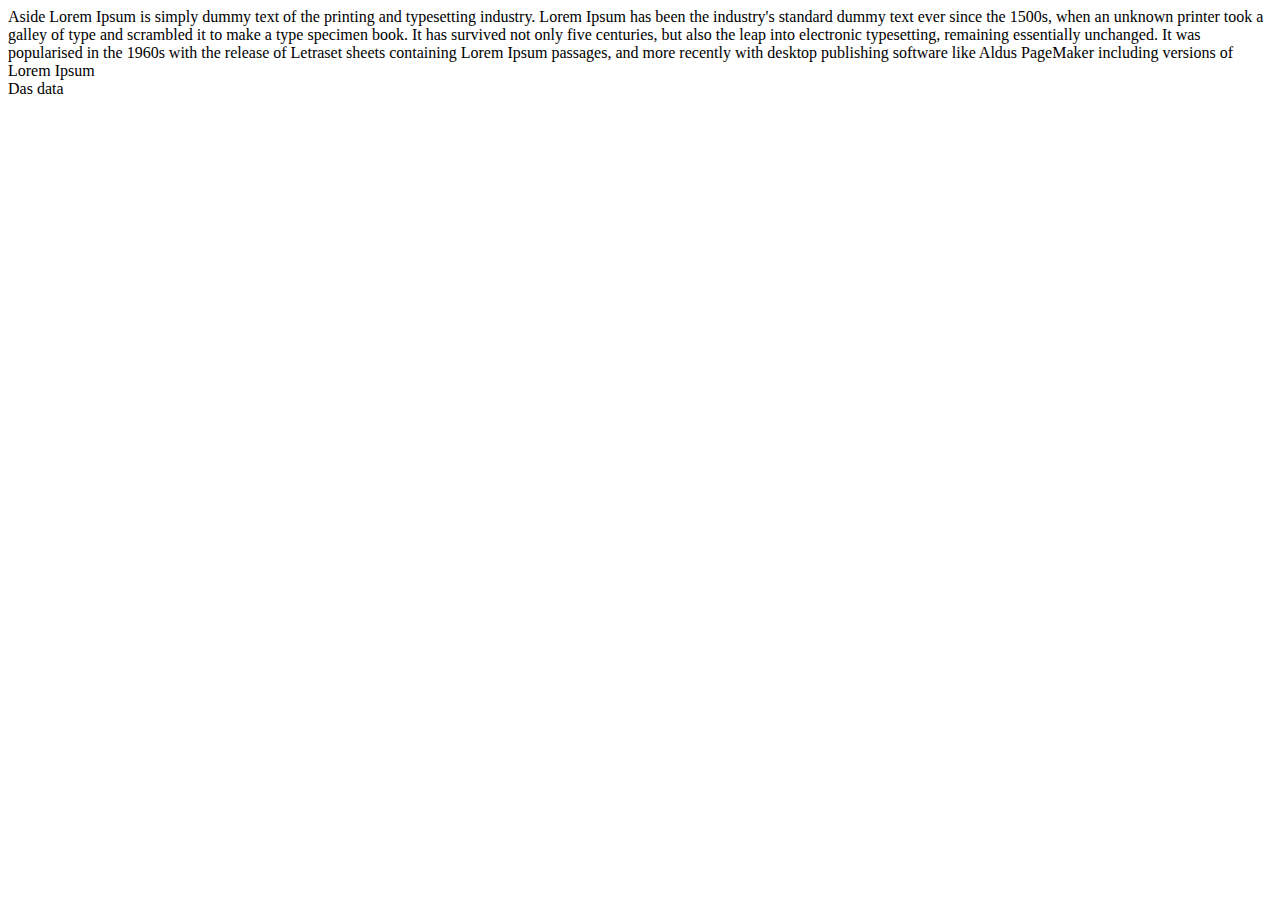
<file: priv/www/index.html>
<!DOCTYPE html>
<html>
<head>
	<title>RPG Battle Map</title>
</head>
<body>
	<aside>Aside
Lorem Ipsum is simply dummy text of the printing and typesetting industry. Lorem Ipsum has been the industry's standard dummy text ever since the 1500s, when an unknown printer took a galley of type and scrambled it to make a type specimen book. It has survived not only five centuries, but also the leap into electronic typesetting, remaining essentially unchanged. It was popularised in the 1960s with the release of Letraset sheets containing Lorem Ipsum passages, and more recently with desktop publishing software like Aldus PageMaker including versions of Lorem Ipsum
	</aside>
	<section>Das data</section>
</body>
</file>
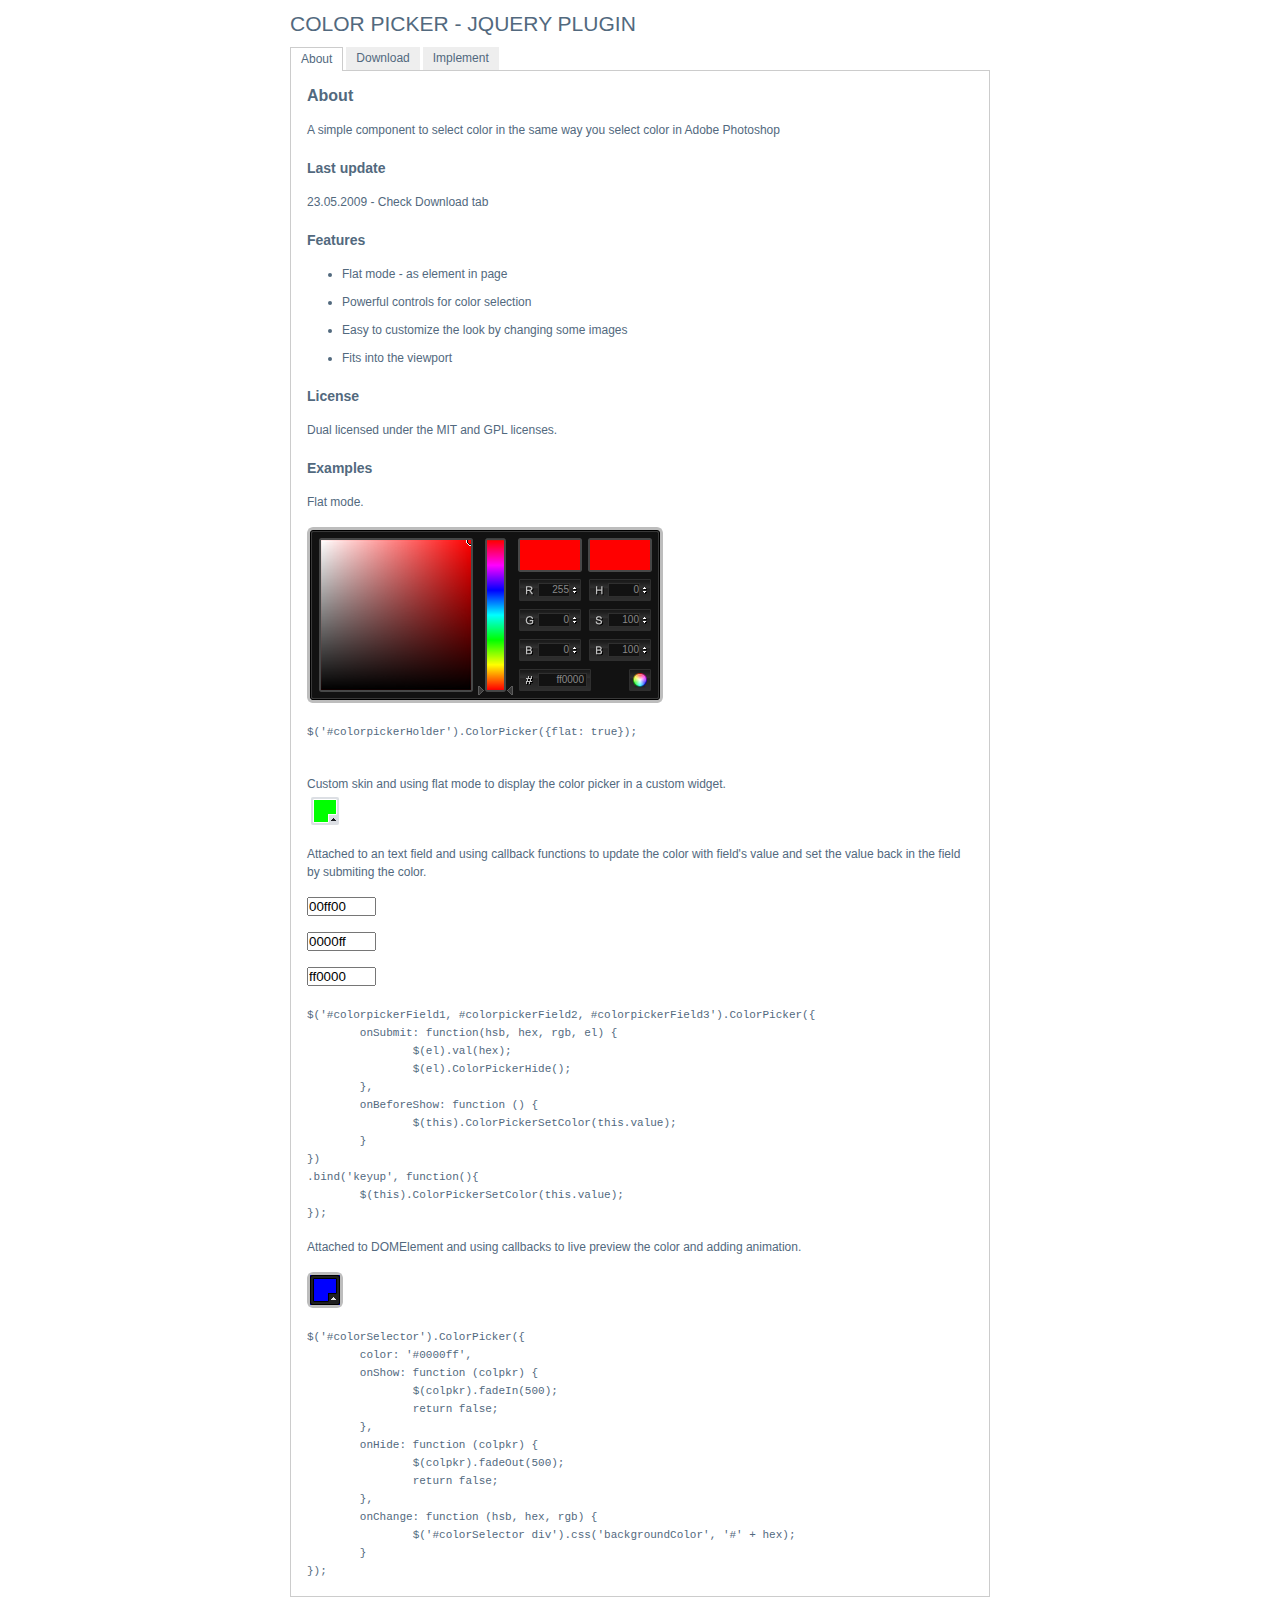
<file: priv/www/contrib/colorpicker/index.html>
<!DOCTYPE html PUBLIC "-//W3C//DTD XHTML 1.0 Strict//EN" "http://www.w3.org/TR/xhtml1/DTD/xhtml1-strict.dtd">
<html xmlns="http://www.w3.org/1999/xhtml" xml:lang="en" lang="en">
<head>
	<link rel="stylesheet" href="css/colorpicker.css" type="text/css" />
    <link rel="stylesheet" media="screen" type="text/css" href="css/layout.css" />
    <title>ColorPicker - jQuery plugin</title>
	<script type="text/javascript" src="js/jquery.js"></script>
	<script type="text/javascript" src="js/colorpicker.js"></script>
    <script type="text/javascript" src="js/eye.js"></script>
    <script type="text/javascript" src="js/utils.js"></script>
    <script type="text/javascript" src="js/layout.js?ver=1.0.2"></script>
</head>
<body>
    <div class="wrapper">
        <h1>Color Picker - jQuery plugin</h1>
        <ul class="navigationTabs">
            <li><a href="#about" rel="about">About</a></li>
            <li><a href="#download" rel="download">Download</a></li>
            <li><a href="#implement" rel="implement">Implement</a></li>
        </ul>
        <div class="tabsContent">
            <div class="tab">
                <h2>About</h2>
                <p>A simple component to select color in the same way you select color in Adobe Photoshop</p>
				<h3>Last update</h3>
				<p>23.05.2009 - Check Download tab</p>
                <h3>Features</h3>
                <ul>
                    <li>Flat mode - as element in page</li>
                    <li>Powerful controls for color selection</li>
					<li>Easy to customize the look by changing some images</li>
					<li>Fits into the viewport</li>
                </ul>
				<h3>License</h3>
				<p>Dual licensed under the MIT and GPL licenses.</p>
                <h3>Examples</h3>
                <p>Flat mode.</p>
                <p id="colorpickerHolder">
                </p>
                <pre>
$('#colorpickerHolder').ColorPicker({flat: true});
                </pre>
                <p>Custom skin and using flat mode to display the color picker in a custom widget.</p>
				<div id="customWidget">
					<div id="colorSelector2"><div style="background-color: #00ff00"></div></div>
	                <div id="colorpickerHolder2">
	                </div>
				</div>

				<p>Attached to an text field and using callback functions to update the color with field's value and set the value back in the field by submiting the color.</p>
				<p><input type="text" maxlength="6" size="6" id="colorpickerField1" value="00ff00" /></p>
				<p><input type="text" maxlength="6" size="6" id="colorpickerField3" value="0000ff" /></p>
				<p><input type="text" maxlength="6" size="6" id="colorpickerField2" value="ff0000" /></p>
				<pre>$('#colorpickerField1, #colorpickerField2, #colorpickerField3').ColorPicker({
	onSubmit: function(hsb, hex, rgb, el) {
		$(el).val(hex);
		$(el).ColorPickerHide();
	},
	onBeforeShow: function () {
		$(this).ColorPickerSetColor(this.value);
	}
})
.bind('keyup', function(){
	$(this).ColorPickerSetColor(this.value);
});
</pre>
				<p>Attached to DOMElement and using callbacks to live preview the color and adding animation.</p>
				<p>
					<div id="colorSelector"><div style="background-color: #0000ff"></div></div>
				</p>
				<pre>
$('#colorSelector').ColorPicker({
	color: '#0000ff',
	onShow: function (colpkr) {
		$(colpkr).fadeIn(500);
		return false;
	},
	onHide: function (colpkr) {
		$(colpkr).fadeOut(500);
		return false;
	},
	onChange: function (hsb, hex, rgb) {
		$('#colorSelector div').css('backgroundColor', '#' + hex);
	}
});
</pre>
            </div>
            <div class="tab">
                <h2>Download</h2>
                <p><a href="colorpicker.zip">colorpicker.zip (73 kb)</a>: jQuery, Javscript files, CSS files, images, examples and instructions.</p>
                <h3>Changelog</h3>
                <dl>
					<dt>23.05.2009</dt>
					<dd>Added: close on color selection example</dd>
					<dd>Added: restore original color option</dd>
					<dd>Changed: color update on key up event</dd>
					<dd>Fixed: colorpicker hide and show methods</dd>
					<dd>Fixed: reference to options. Multiple fields with colorpickers is possible now.</dd>
					<dd>Fixed: RGB to HSB convertion</dd>
					<dt>22.08.2008</dt>
					<dd>Fixed bug: where some events were not canceled right on Safari</dd>
					<dd>Fixed bug: where teh view port was not detected right on Safari</dd>
					<dt>16-07-2008</dt>
					<dd>Fixed bug where the letter 'F' could not be typed in the Hex field</dd>
					<dd>Fixed bug where the changes on Hex field where not parsed</dd>
					<dd>Added new option 'livePreview'</dd>
					<dt>08-07-2008</dt>
					<dd>Fixed typo in the code, both JavaScript and CSS</dd>
					<dd>Changed the cursor for some elements</dd>
					<dd>Added new demo explaining how to implement custom skin</dd>
					<dt>07.07.2008</dt>
					<dd>The first release.</dd>
                </dl>
            </div>
            <div class="tab">
                <h2>Implement</h2>
                <p>Attach the Javascript and CSS files to your document. Edit CSS file and fix the paths to  images and change colors to fit your site theme.</p>
                <pre>
&lt;link rel="stylesheet" media="screen" type="text/css" href="css/colorpicker.css" /&gt;
&lt;script type="text/javascript" src="js/colorpicker.js"&gt;&lt;/script&gt;
                </pre>
                <h3>Invocation code</h3>
                <p>All you have to do is to select the elements in a jQuery way and call the plugin.</p>
                <pre>
 $('input').ColorPicker(options);
                </pre>
                <h3>Options</h3>
                <p>A hash of parameters. All parameters are optional.</p>
                <table>
                	<tr>
                		<td><strong>eventName</strong></td>
                		<td>string</td>
                		<td>The desired event to trigger the colorpicker. Default: 'click'</td>
                	</tr>
                	<tr>
                		<td><strong>color</strong></td>
                		<td>string or hash</td>
                		<td>The default color. String for hex color or hash for RGB and HSB ({r:255, r:0, b:0}) . Default: 'ff0000'</td>
                	</tr>
                	<tr>
                		<td><strong>flat</strong></td>
                		<td>boolean</td>
                		<td>Whatever if the color picker is appended to the element or triggered by an event. Default false</td>
                	</tr>
                	<tr>
                		<td><strong>livePreview</strong></td>
                		<td>boolean</td>
                		<td>Whatever if the color values are filled in the fields while changing values on selector or a field. If false it may improve speed. Default true</td>
                	</tr>
                	<tr>
                		<td><strong>onShow</strong></td>
                		<td>function</td>
                		<td>Callback function triggered when the color picker is shown</td>
                	</tr>
                	<tr>
                		<td><strong>onBeforeShow</strong></td>
                		<td>function</td>
                		<td>Callback function triggered before the color picker is shown</td>
                	</tr>
                	<tr>
                		<td><strong>onHide</strong></td>
                		<td>function</td>
                		<td>Callback function triggered when the color picker is hidden</td>
                	</tr>
                	<tr>
                		<td><strong>onChange</strong></td>
                		<td>function</td>
                		<td>Callback function triggered when the color is changed</td>
                	</tr>
                	<tr>
                		<td><strong>onSubmit</strong></td>
                		<td>function</td>
                		<td>Callback function triggered when the color it is chosen</td>
                	</tr>
                </table>
                <h3>Set color</h3>
                <p>If you want to set a new color.</p>
                <pre>$('input').ColorPickerSetColor(color);</pre>
				<p>The 'color' argument is the same format as the option color, string for hex color or hash for RGB and HSB ({r:255, r:0, b:0}).</p>
            </div>
        </div>
    </div>
</body>
</html>
</file>
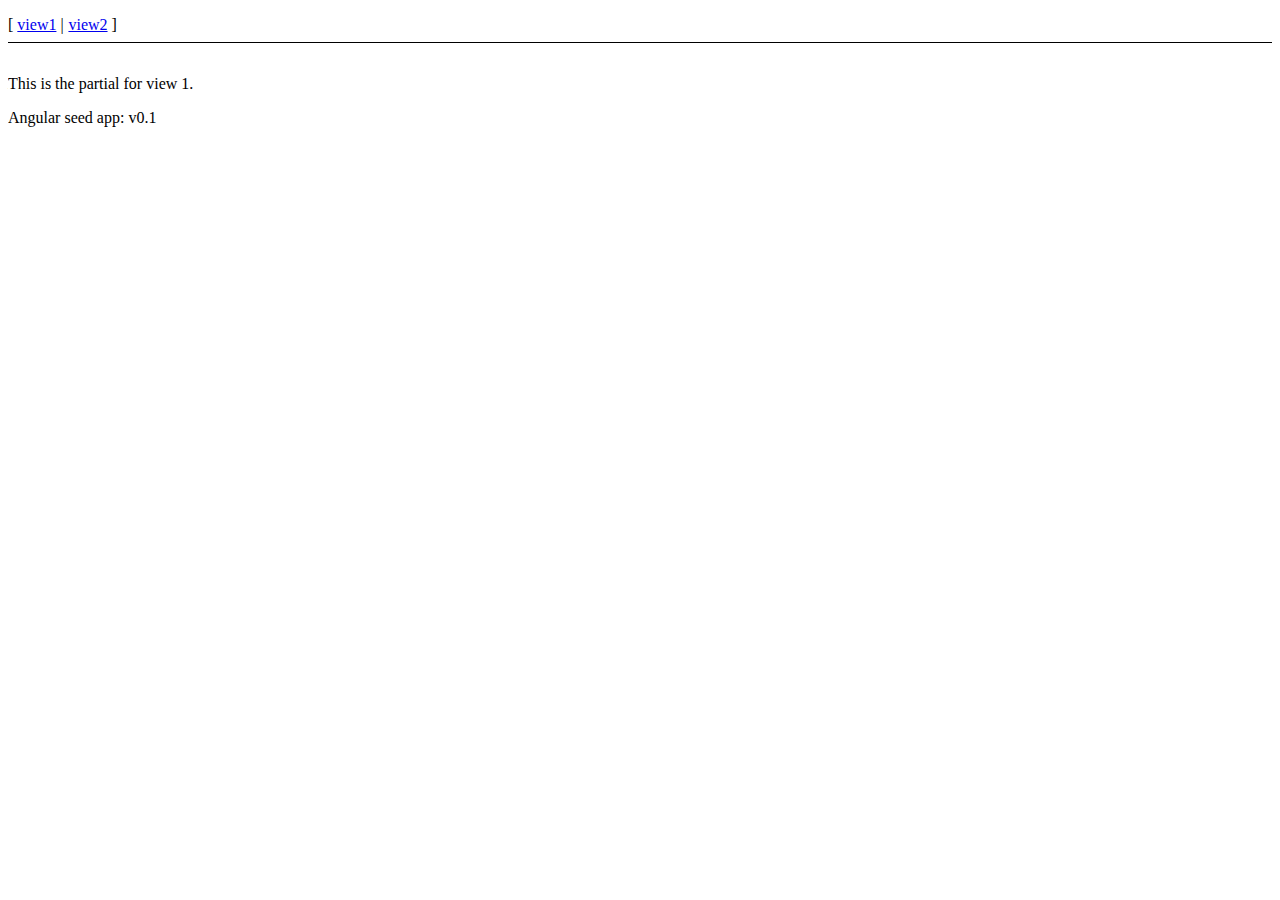
<file: app/rpg_battlemap/priv/ui_test/app/index.html>
<!doctype html>
<html lang="en" ng-app="myApp">
<head>
  <meta charset="utf-8">
  <title>My AngularJS App</title>
  <link rel="stylesheet" href="css/app.css"/>
</head>
<body>
  <ul class="menu">
    <li><a href="#/view1">view1</a></li>
    <li><a href="#/view2">view2</a></li>
  </ul>

  <div ng-view></div>

  <div>Angular seed app: v<span app-version></span></div>

  <!-- In production use:
  <script src="//ajax.googleapis.com/ajax/libs/angularjs/1.0.2/angular.min.js"></script>
  -->
  <script src="lib/angular/angular.js"></script>
  <script src="js/app.js"></script>
  <script src="js/services.js"></script>
  <script src="js/controllers.js"></script>
  <script src="js/filters.js"></script>
  <script src="js/directives.js"></script>
</body>
</html>
</file>
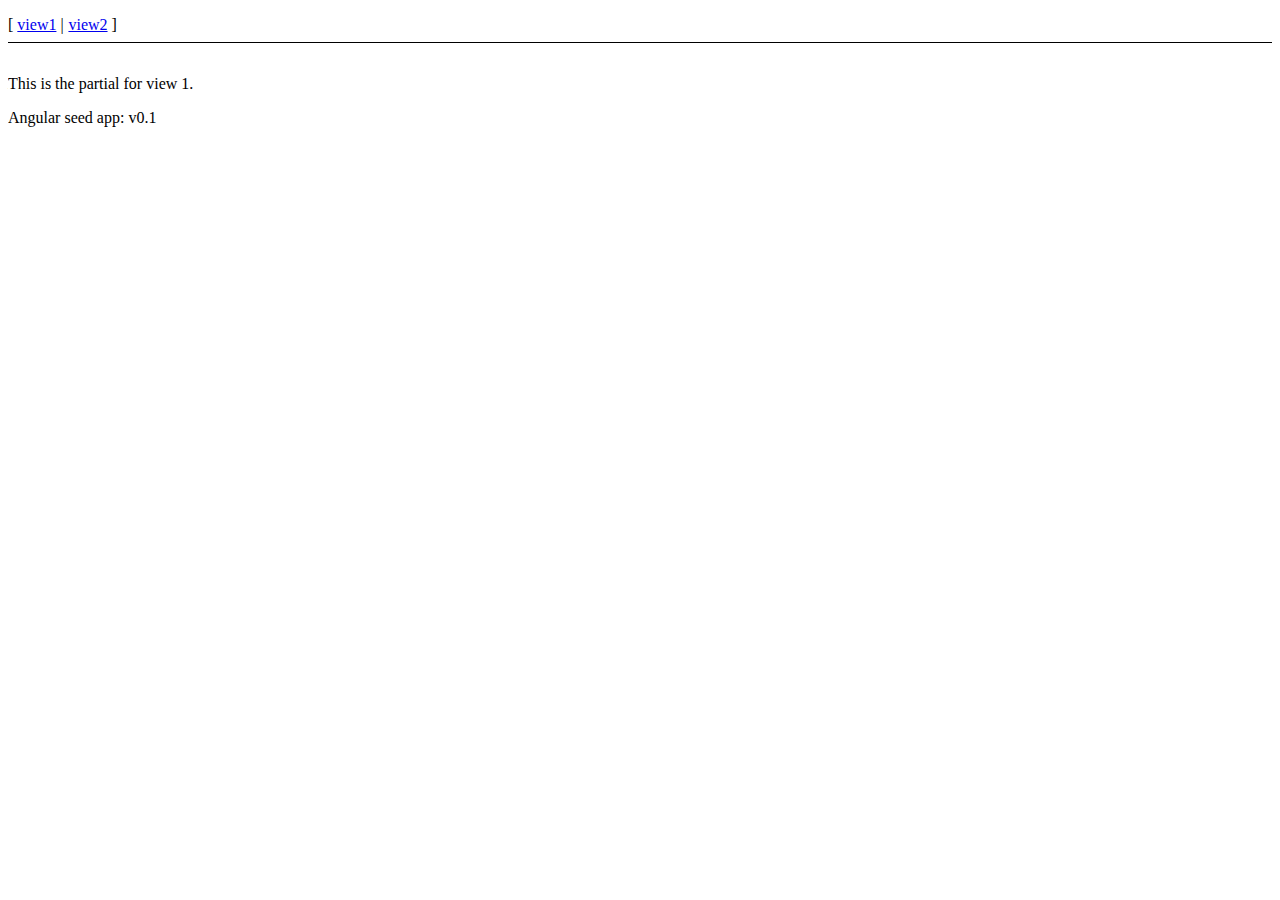
<file: app/rpg_battlemap/priv/ui_test/app/index-async.html>
<!doctype html>
<html lang="en">
<head>
  <meta charset="utf-8">
  <style>
    [ng-cloak] {
      display: none;
    }
  </style>
  <script>
    // include angular loader, which allows the files to load in any order
    /*
     AngularJS v1.0.0rc1
     (c) 2010-2012 AngularJS http://angularjs.org
     License: MIT
    */
    'use strict';(function(i){function d(c,a,e){return c[a]||(c[a]=e())}return d(d(i,"angular",Object),"module",function(){var c={};return function(a,e,f){e&&c.hasOwnProperty(a)&&(c[a]=null);return d(c,a,function(){function b(a,b,d){return function(){c[d||"push"]([a,b,arguments]);return g}}if(!e)throw Error("No module: "+a);var c=[],d=[],h=b("$injector","invoke"),g={_invokeQueue:c,_runBlocks:d,requires:e,name:a,provider:b("$provide","provider"),factory:b("$provide","factory"),service:b("$provide","service"),
    value:b("$provide","value"),constant:b("$provide","constant","unshift"),filter:b("$filterProvider","register"),directive:b("$compileProvider","directive"),config:h,run:function(a){d.push(a);return this}};f&&h(f);return g})}})})(window);

    // include a third-party async loader library
    /*!
     * $script.js v1.3
     * https://github.com/ded/script.js
     * Copyright: @ded & @fat - Dustin Diaz, Jacob Thornton 2011
     * Follow our software http://twitter.com/dedfat
     * License: MIT
     */
    !function(a,b,c){function t(a,c){var e=b.createElement("script"),f=j;e.onload=e.onerror=e[o]=function(){e[m]&&!/^c|loade/.test(e[m])||f||(e.onload=e[o]=null,f=1,c())},e.async=1,e.src=a,d.insertBefore(e,d.firstChild)}function q(a,b){p(a,function(a){return!b(a)})}var d=b.getElementsByTagName("head")[0],e={},f={},g={},h={},i="string",j=!1,k="push",l="DOMContentLoaded",m="readyState",n="addEventListener",o="onreadystatechange",p=function(a,b){for(var c=0,d=a.length;c<d;++c)if(!b(a[c]))return j;return 1};!b[m]&&b[n]&&(b[n](l,function r(){b.removeEventListener(l,r,j),b[m]="complete"},j),b[m]="loading");var s=function(a,b,d){function o(){if(!--m){e[l]=1,j&&j();for(var a in g)p(a.split("|"),n)&&!q(g[a],n)&&(g[a]=[])}}function n(a){return a.call?a():e[a]}a=a[k]?a:[a];var i=b&&b.call,j=i?b:d,l=i?a.join(""):b,m=a.length;c(function(){q(a,function(a){h[a]?(l&&(f[l]=1),o()):(h[a]=1,l&&(f[l]=1),t(s.path?s.path+a+".js":a,o))})},0);return s};s.get=t,s.ready=function(a,b,c){a=a[k]?a:[a];var d=[];!q(a,function(a){e[a]||d[k](a)})&&p(a,function(a){return e[a]})?b():!function(a){g[a]=g[a]||[],g[a][k](b),c&&c(d)}(a.join("|"));return s};var u=a.$script;s.noConflict=function(){a.$script=u;return this},typeof module!="undefined"&&module.exports?module.exports=s:a.$script=s}(this,document,setTimeout)

    // load all of the dependencies asynchronously.
    $script([
      'lib/angular/angular.js',
      'js/app.js',
      'js/services.js',
      'js/controllers.js',
      'js/filters.js',
      'js/directives.js'
    ], function() {
      // when all is done, execute bootstrap angular application
      angular.bootstrap(document, ['myApp']);
    });
  </script>
  <title>My AngularJS App</title>
  <link rel="stylesheet" href="css/app.css">
</head>
<body ng-cloak>
  <ul class="menu">
    <li><a href="#/view1">view1</a></li>
    <li><a href="#/view2">view2</a></li>
  </ul>

  <div ng-view></div>

  <div>Angular seed app: v<span app-version></span></div>

</body>
</html>
</file>
<file: priv/www/contrib/colorpicker/css/colorpicker.css>
.colorpicker {
	width: 356px;
	height: 176px;
	overflow: hidden;
	position: absolute;
	background: url(../images/colorpicker_background.png);
	font-family: Arial, Helvetica, sans-serif;
	display: none;
}
.colorpicker_color {
	width: 150px;
	height: 150px;
	left: 14px;
	top: 13px;
	position: absolute;
	background: #f00;
	overflow: hidden;
	cursor: crosshair;
}
.colorpicker_color div {
	position: absolute;
	top: 0;
	left: 0;
	width: 150px;
	height: 150px;
	background: url(../images/colorpicker_overlay.png);
}
.colorpicker_color div div {
	position: absolute;
	top: 0;
	left: 0;
	width: 11px;
	height: 11px;
	overflow: hidden;
	background: url(../images/colorpicker_select.gif);
	margin: -5px 0 0 -5px;
}
.colorpicker_hue {
	position: absolute;
	top: 13px;
	left: 171px;
	width: 35px;
	height: 150px;
	cursor: n-resize;
}
.colorpicker_hue div {
	position: absolute;
	width: 35px;
	height: 9px;
	overflow: hidden;
	background: url(../images/colorpicker_indic.gif) left top;
	margin: -4px 0 0 0;
	left: 0px;
}
.colorpicker_new_color {
	position: absolute;
	width: 60px;
	height: 30px;
	left: 213px;
	top: 13px;
	background: #f00;
}
.colorpicker_current_color {
	position: absolute;
	width: 60px;
	height: 30px;
	left: 283px;
	top: 13px;
	background: #f00;
}
.colorpicker input {
	background-color: transparent;
	border: 1px solid transparent;
	position: absolute;
	font-size: 10px;
	font-family: Arial, Helvetica, sans-serif;
	color: #898989;
	top: 4px;
	right: 11px;
	text-align: right;
	margin: 0;
	padding: 0;
	height: 11px;
}
.colorpicker_hex {
	position: absolute;
	width: 72px;
	height: 22px;
	background: url(../images/colorpicker_hex.png) top;
	left: 212px;
	top: 142px;
}
.colorpicker_hex input {
	right: 6px;
}
.colorpicker_field {
	height: 22px;
	width: 62px;
	background-position: top;
	position: absolute;
}
.colorpicker_field span {
	position: absolute;
	width: 12px;
	height: 22px;
	overflow: hidden;
	top: 0;
	right: 0;
	cursor: n-resize;
}
.colorpicker_rgb_r {
	background-image: url(../images/colorpicker_rgb_r.png);
	top: 52px;
	left: 212px;
}
.colorpicker_rgb_g {
	background-image: url(../images/colorpicker_rgb_g.png);
	top: 82px;
	left: 212px;
}
.colorpicker_rgb_b {
	background-image: url(../images/colorpicker_rgb_b.png);
	top: 112px;
	left: 212px;
}
.colorpicker_hsb_h {
	background-image: url(../images/colorpicker_hsb_h.png);
	top: 52px;
	left: 282px;
}
.colorpicker_hsb_s {
	background-image: url(../images/colorpicker_hsb_s.png);
	top: 82px;
	left: 282px;
}
.colorpicker_hsb_b {
	background-image: url(../images/colorpicker_hsb_b.png);
	top: 112px;
	left: 282px;
}
.colorpicker_submit {
	position: absolute;
	width: 22px;
	height: 22px;
	background: url(../images/colorpicker_submit.png) top;
	left: 322px;
	top: 142px;
	overflow: hidden;
}
.colorpicker_focus {
	background-position: center;
}
.colorpicker_hex.colorpicker_focus {
	background-position: bottom;
}
.colorpicker_submit.colorpicker_focus {
	background-position: bottom;
}
.colorpicker_slider {
	background-position: bottom;
}
</file>
<file: priv/www/contrib/colorpicker/css/layout.css>
body,div,dl,dt,dd,ul,ol,li,h1,h2,h3,h4,h5,h6,pre,form,fieldset,input,textarea,p,blockquote,th,td { 
	margin:0;
	padding:0;
}
table {
	border-collapse:collapse;
	border-spacing:0;
}
fieldset,img { 
	border:0;
}
address,caption,cite,code,dfn,em,strong,th,var {
	font-style:normal;
	font-weight:normal;
}
ol,ul {
	list-style:none;
}
caption,th {
	text-align:left;
}
h1,h2,h3,h4,h5,h6 {
	font-size:100%;
	font-weight:normal;
}
q:before,q:after {
	content:'';
}
abbr,acronym { border:0;
}
html, body {
	background-color: #fff;
	font-family: Arial, Helvetica, sans-serif;
	font-size: 12px;
	line-height: 18px;
	color: #52697E;
}
body {
	text-align: center;
	overflow: auto;
}
.wrapper {
	width: 700px;
	margin: 0 auto;
	text-align: left;
}
h1 {
	font-size: 21px;
	height: 47px;
	line-height: 47px;
	text-transform: uppercase;
}
.navigationTabs {
	height: 23px;
	line-height: 23px;
	border-bottom: 1px solid #ccc;
}
.navigationTabs li {
	float: left;
	height: 23px;
	line-height: 23px;
	padding-right: 3px;
}
.navigationTabs li a{
	float: left;
	dispaly: block;
	height: 23px;
	line-height: 23px;
	padding: 0 10px;
	overflow: hidden;
	color: #52697E;
	background-color: #eee;
	position: relative;
	text-decoration: none;
}
.navigationTabs li a:hover {
	background-color: #f0f0f0;
}
.navigationTabs li a.active {
	background-color: #fff;
	border: 1px solid #ccc;
	border-bottom: 0px solid;
}
.tabsContent {
	border: 1px solid #ccc;
	border-top: 0px solid;
	width: 698px;
	overflow: hidden;
}
.tab {
	padding: 16px;
	display: none;
}
.tab h2 {
	font-weight: bold;
	font-size: 16px;
}
.tab h3 {
	font-weight: bold;
	font-size: 14px;
	margin-top: 20px;
}
.tab p {
	margin-top: 16px;
	clear: both;
}
.tab ul {
	margin-top: 16px;
	list-style: disc;
}
.tab li {
	margin: 10px 0 0 35px;
}
.tab a {
	color: #8FB0CF;
}
.tab strong {
	font-weight: bold;
}
.tab pre {
	font-size: 11px;
	margin-top: 20px;
	width: 668px;
	overflow: auto;
	clear: both;
}
.tab table {
	width: 100%;
}
.tab table td {
	padding: 6px 10px 6px 0;
	vertical-align: top;
}
.tab dt {
	margin-top: 16px;
}

#colorSelector {
	position: relative;
	width: 36px;
	height: 36px;
	background: url(../images/select.png);
}
#colorSelector div {
	position: absolute;
	top: 3px;
	left: 3px;
	width: 30px;
	height: 30px;
	background: url(../images/select.png) center;
}
#colorSelector2 {
	position: absolute;
	top: 0;
	left: 0;
	width: 36px;
	height: 36px;
	background: url(../images/select2.png);
}
#colorSelector2 div {
	position: absolute;
	top: 4px;
	left: 4px;
	width: 28px;
	height: 28px;
	background: url(../images/select2.png) center;
}
#colorpickerHolder2 {
	top: 32px;
	left: 0;
	width: 356px;
	height: 0;
	overflow: hidden;
	position: absolute;
}
#colorpickerHolder2 .colorpicker {
	background-image: url(../images/custom_background.png);
	position: absolute;
	bottom: 0;
	left: 0;
}
#colorpickerHolder2 .colorpicker_hue div {
	background-image: url(../images/custom_indic.gif);
}
#colorpickerHolder2 .colorpicker_hex {
	background-image: url(../images/custom_hex.png);
}
#colorpickerHolder2 .colorpicker_rgb_r {
	background-image: url(../images/custom_rgb_r.png);
}
#colorpickerHolder2 .colorpicker_rgb_g {
	background-image: url(../images/custom_rgb_g.png);
}
#colorpickerHolder2 .colorpicker_rgb_b {
	background-image: url(../images/custom_rgb_b.png);
}
#colorpickerHolder2 .colorpicker_hsb_s {
	background-image: url(../images/custom_hsb_s.png);
	display: none;
}
#colorpickerHolder2 .colorpicker_hsb_h {
	background-image: url(../images/custom_hsb_h.png);
	display: none;
}
#colorpickerHolder2 .colorpicker_hsb_b {
	background-image: url(../images/custom_hsb_b.png);
	display: none;
}
#colorpickerHolder2 .colorpicker_submit {
	background-image: url(../images/custom_submit.png);
}
#colorpickerHolder2 .colorpicker input {
	color: #778398;
}
#customWidget {
	position: relative;
	height: 36px;
}
</file>
<file: app/rpg_battlemap/priv/ui_test/app/css/app.css>
/* app css stylesheet */

.menu {
  list-style: none;
  border-bottom: 0.1em solid black;
  margin-bottom: 2em;
  padding: 0 0 0.5em;
}

.menu:before {
  content: "[";
}

.menu:after {
  content: "]";
}

.menu > li {
  display: inline;
}

.menu > li:before {
  content: "|";
  padding-right: 0.3em;
}

.menu > li:nth-child(1):before {
  content: "";
  padding: 0;
}
</file>
